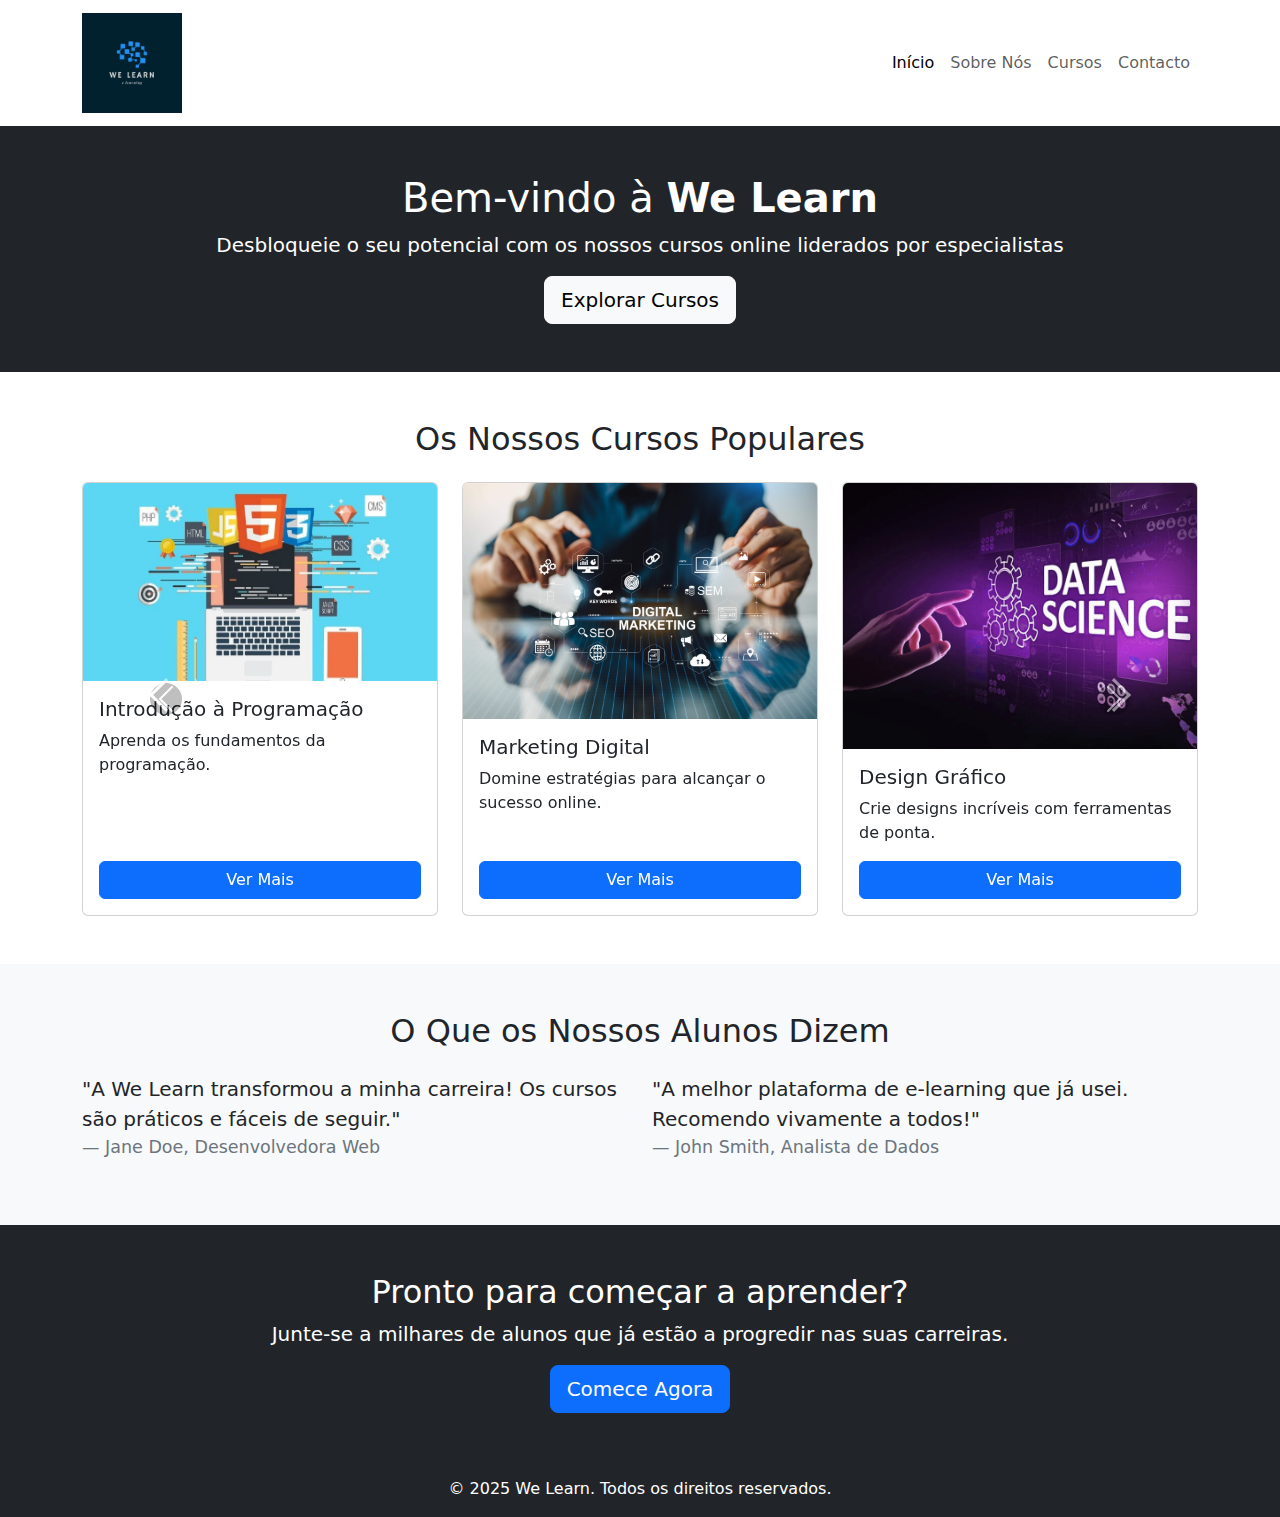
<file: index.html>
<!DOCTYPE html>
<html lang="pt">
<head>
  <meta charset="UTF-8">
  <meta name="viewport" content="width=device-width, initial-scale=1.0">
  <title>We Learn - Serviços de E-Learning</title>

  <!-- Bootstrap 5 CSS -->
  <link href="https://cdn.jsdelivr.net/npm/bootstrap@5.3.0-alpha1/dist/css/bootstrap.min.css" rel="stylesheet">
  
  <!-- Custom CSS -->
  <link rel="stylesheet" href="css/main.css">
  <!-- ANIMATE CSS -->
  <link rel="stylesheet" href="https://cdnjs.cloudflare.com/ajax/libs/animate.css/4.1.1/animate.min.css"/>
</head>
<body>
    <!-- Barra de Navegação -->
    <nav class="navbar navbar-expand-lg">
        <div class="container">
         <!-- Logo with responsive classes -->
         <a class="navbar-brand d-flex align-items-center" href="#">
            <img src="assets/images/we.png" alt="We Learn Logo" class="img-fluid" style="height: 100px;">
          </a>
          <button class="navbar-toggler" type="button" data-bs-toggle="collapse" data-bs-target="#navbarNav">
            <span class="navbar-toggler-icon"></span>
          </button>
          <div class="collapse navbar-collapse" id="navbarNav">
            <ul class="navbar-nav ms-auto">
              <li class="nav-item"><a class="nav-link active" href="index.html">Início</a></li>
              <li class="nav-item"><a class="nav-link" href="about.html">Sobre Nós</a></li>
              <li class="nav-item"><a class="nav-link" href="courses.html">Cursos</a></li>
              <li class="nav-item"><a class="nav-link" href="contacts.html">Contacto</a></li>
            </ul>
          </div>
        </div>
      </nav>

  <!-- Secção Hero -->
  <header class="bg-dark text-white text-center py-5 animate__animated animate__fadeIn">
    <div class="container">
      <h1>Bem-vindo à <b>We Learn</b></h1>
      <p class="lead">Desbloqueie o seu potencial com os nossos cursos online liderados por especialistas</p>
      <a href="courses.html" class="btn btn-light btn-lg">Explorar Cursos</a>
    </div>
  </header>

  <section id="courses" class="py-5 animate__animated animate__fadeIn">
    <div class="container">
      <h2 class="text-center mb-4">Os Nossos Cursos Populares</h2>
      <div id="courseCarousel" class="carousel slide" data-bs-ride="carousel">
        <div class="carousel-inner">
          <!-- Carousel Item 1 -->
          <div class="carousel-item active">
            <div class="row">
              <div class="col-md-4">
                <div class="card h-100">
                  <img src="assets/images/course1.jpeg" class="card-img-top" alt="Curso de Programação">
                  <div class="card-body">
                    <h5 class="course-title">Introdução à Programação</h5>
                    <p class="card-text">Aprenda os fundamentos da programação.</p>
                    <a href="course.html?id=1"  class="btn btn-primary">Ver Mais</a>
                  </div>
                </div>
              </div>
              <div class="col-md-4">
                <div class="card h-100">
                  <img src="assets/images/course2.jpeg" class="card-img-top" alt="Curso de Marketing Digital">
                  <div class="card-body">
                    <h5 class="course-title">Marketing Digital</h5>
                    <p class="card-text">Domine estratégias para alcançar o sucesso online.</p>
                    <a href="course.html?id=2"  class="btn btn-primary">Ver Mais</a>
                  </div>
                </div>
              </div>
              <div class="col-md-4">
                <div class="card h-100">
                  <img src="assets/images/course3.png" class="card-img-top" alt="Curso de Design Gráfico">
                  <div class="card-body">
                    <h5 class="course-title">Design Gráfico</h5>
                    <p class="card-text">Crie designs incríveis com ferramentas de ponta.</p>
                    <a href="course.html?id=3"  class="btn btn-primary">Ver Mais</a>
                  </div>
                </div>
              </div>
            </div>
          </div>
  
          <!-- Carousel Item 2 -->
          <div class="carousel-item">
            <div class="row">
              <div class="col-md-4">
                <div class="card h-100">
                  <img src="assets/images/course4.jpeg" class="card-img-top" alt="Curso de Excel Avançado">
                  <div class="card-body">
                    <h5 class="course-title">Excel Avançado</h5>
                    <p class="card-text">Aprofunde as suas habilidades no Excel.</p>
                    <a href="course.html?id=4"  class="btn btn-primary">Ver Mais</a>
                  </div>
                </div>
              </div>
              <div class="col-md-4">
                <div class="card h-100">
                  <img src="assets/images/course5.jpg" class="card-img-top" alt="Curso de Inglês">
                  <div class="card-body">
                    <h5 class="course-title">Aprenda Inglês</h5>
                    <p class="card-text">Domine o idioma global e abra novas oportunidades.</p>
                    <a href="course.html?id=5"  class="btn btn-primary">Ver Mais</a>
                  </div>
                </div>
              </div>
              <div class="col-md-4">
                <div class="card h-100">
                  <img src="assets/images/course6.png" class="card-img-top" alt="Curso de Fotografia">
                  <div class="card-body">
                    <h5 class="course-title">Fotografia Profissional</h5>
                    <p class="card-text">Aprenda os segredos da fotografia criativa.</p>
                    <a href="course.html?id=6"  class="btn btn-primary">Ver Mais</a>
                  </div>
                </div>
              </div>
            </div>
          </div>
        </div>
  
        <!-- Carousel Controls -->
        <button class="carousel-control-prev" type="button" data-bs-target="#courseCarousel" data-bs-slide="prev">
          <span class="carousel-control-prev-icon" aria-hidden="true"></span>
          <span class="visually-hidden">Previous</span>
        </button>
        <button class="carousel-control-next" type="button" data-bs-target="#courseCarousel" data-bs-slide="next">
          <span class="carousel-control-next-icon" aria-hidden="true"></span>
          <span class="visually-hidden">Next</span>
        </button>
      </div>
    </div>
  </section>
  
  
  
  
  <!-- Secção de Testemunhos -->
  <section id="testimonials" class="bg-light py-5 animate__animated animate__fadeIn">
    <div class="container">
      <h2 class="text-center mb-4">O Que os Nossos Alunos Dizem</h2>
      <div class="row">
        <div class="col-md-6">
          <blockquote class="blockquote">
            <p>"A We Learn transformou a minha carreira! Os cursos são práticos e fáceis de seguir."</p>
            <footer class="blockquote-footer">Jane Doe, Desenvolvedora Web</footer>
          </blockquote>
        </div>
        <div class="col-md-6">
          <blockquote class="blockquote">
            <p>"A melhor plataforma de e-learning que já usei. Recomendo vivamente a todos!"</p>
            <footer class="blockquote-footer">John Smith, Analista de Dados</footer>
          </blockquote>
        </div>
      </div>
    </div>
  </section>

  <!-- Secção de Call to Action -->
  <section id="cta" class="text-white text-center bg-dark py-5 animate__animated animate__fadeIn">
    <div class="container">
      <h2>Pronto para começar a aprender?</h2>
      <p class="lead">Junte-se a milhares de alunos que já estão a progredir nas suas carreiras.</p>
      <a href="contacts.html" class="btn btn-primary btn-lg">Comece Agora</a>
    </div>
  </section>

  <!-- Rodapé -->
  <footer class="bg-dark text-white text-center py-3">
    <p class="mb-0">&copy; 2025 We Learn. Todos os direitos reservados.</p>
  </footer>

  <!-- Bootstrap 5 JS -->
  <script src="https://cdn.jsdelivr.net/npm/bootstrap@5.3.0-alpha1/dist/js/bootstrap.bundle.min.js"></script>

  <!-- jQuery -->
  <script src="https://code.jquery.com/jquery-3.6.4.min.js"></script>

  <!-- Custom JS -->
</body>
</html>
</file>
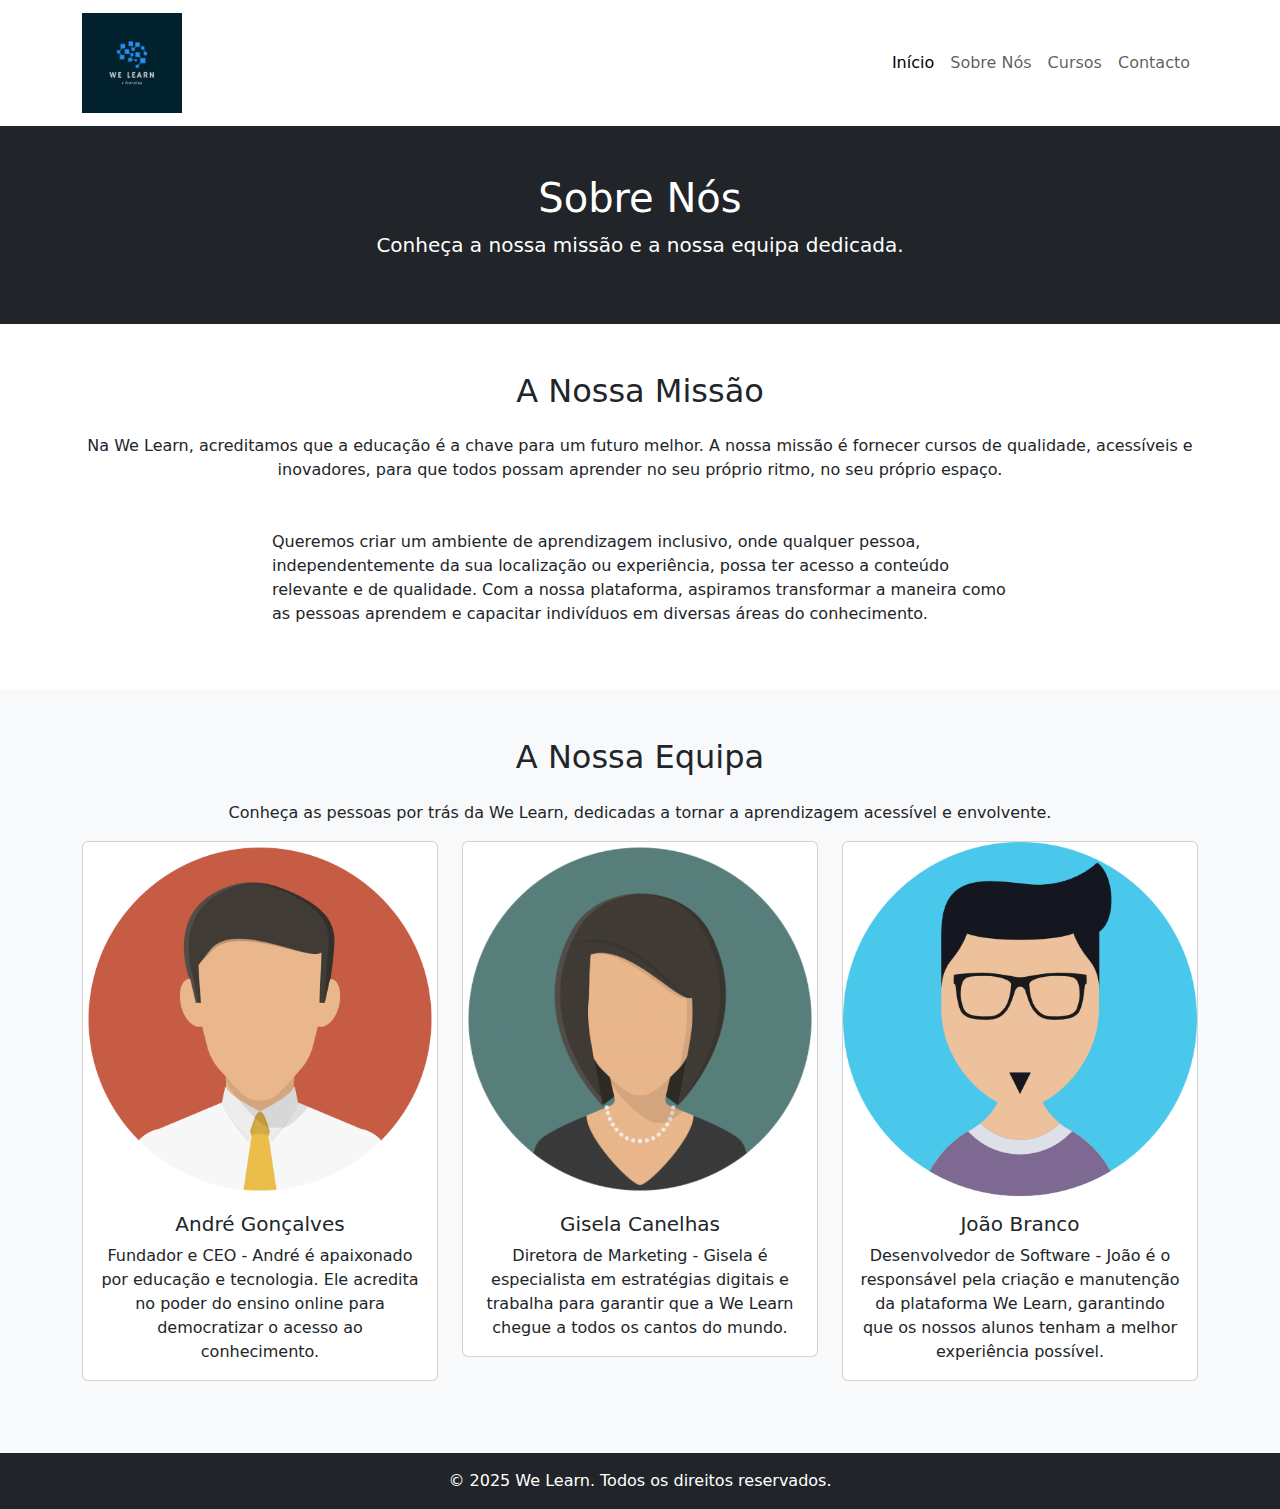
<file: about.html>
<!DOCTYPE html>
<html lang="pt">
<head>
  <meta charset="UTF-8">
  <meta name="viewport" content="width=device-width, initial-scale=1.0">
  <title>Sobre Nós - We Learn</title>

  <!-- Bootstrap 5 CSS -->
  <link href="https://cdn.jsdelivr.net/npm/bootstrap@5.3.0-alpha1/dist/css/bootstrap.min.css" rel="stylesheet">

  <!-- Custom CSS -->
  <link rel="stylesheet" href="css/main.css">

  <!-- ANIMATE CSS -->
  <link rel="stylesheet" href="https://cdnjs.cloudflare.com/ajax/libs/animate.css/4.1.1/animate.min.css"/>
</head>
<body>

   <!-- Barra de Navegação -->
   <nav class="navbar navbar-expand-lg">
    <div class="container">
    <!-- Logo with responsive classes -->
     <a class="navbar-brand d-flex align-items-center" href="#">
        <img src="assets/images/we.png" alt="We Learn Logo" class="img-fluid" style="height: 100px;">
      </a>
      <button class="navbar-toggler" type="button" data-bs-toggle="collapse" data-bs-target="#navbarNav">
        <span class="navbar-toggler-icon"></span>
      </button>
      <div class="collapse navbar-collapse" id="navbarNav">
        <ul class="navbar-nav ms-auto">
          <li class="nav-item"><a class="nav-link active" href="index.html">Início</a></li>
          <li class="nav-item"><a class="nav-link" href="about.html">Sobre Nós</a></li>
          <li class="nav-item"><a class="nav-link" href="courses.html">Cursos</a></li>
          <li class="nav-item"><a class="nav-link" href="contacts.html">Contacto</a></li>
        </ul>
      </div>
    </div>
  </nav>

  <!-- Cabeçalho da Página -->
  <header class="bg-dark text-white text-center py-5 animate__animated animate__fadeIn">
    <div class="container">
      <h1>Sobre Nós</h1>
      <p class="lead">Conheça a nossa missão e a nossa equipa dedicada.</p>
    </div>
  </header>

  <!-- Seção sobre a missão -->
  <section class="py-5 animate__animated animate__fadeIn">
    <div class="container">
      <h2 class="text-center mb-4">A Nossa Missão</h2>
      <p class="text-center">Na We Learn, acreditamos que a educação é a chave para um futuro melhor. A nossa missão é fornecer cursos de qualidade, acessíveis e inovadores, para que todos possam aprender no seu próprio ritmo, no seu próprio espaço.</p>
      <div class="row justify-content-center mt-5">
        <div class="col-md-8">
          <p>Queremos criar um ambiente de aprendizagem inclusivo, onde qualquer pessoa, independentemente da sua localização ou experiência, possa ter acesso a conteúdo relevante e de qualidade. Com a nossa plataforma, aspiramos transformar a maneira como as pessoas aprendem e capacitar indivíduos em diversas áreas do conhecimento.</p>
        </div>
      </div>
    </div>
  </section>

  <!-- Seção sobre a equipa -->
  <section class="bg-light py-5 animate__animated animate__fadeIn">
    <div class="container">
      <h2 class="text-center mb-4">A Nossa Equipa</h2>
      <p class="text-center">Conheça as pessoas por trás da We Learn, dedicadas a tornar a aprendizagem acessível e envolvente.</p>

      <div class="row text-center">
        <!-- Membro 1 -->
        <div class="col-md-4 animate__animated animate__backInUp">
          <div class="card mb-4">
            <img src="assets/images/avatar.png" class="card-img-top" alt="André Gonçalves">
            <div class="card-body">
              <h5 class="card-title">André Gonçalves</h5>
              <p class="card-text">Fundador e CEO - André é apaixonado por educação e tecnologia. Ele acredita no poder do ensino online para democratizar o acesso ao conhecimento.</p>
            </div>
          </div>
        </div>

        <!-- Membro 2 -->
        <div class="col-md-4 animate__animated animate__backInUp">
          <div class="card mb-4">
            <img src="assets/images/avatar2.png" class="card-img-top" alt="Gisela Canelhas">
            <div class="card-body">
              <h5 class="card-title">Gisela Canelhas</h5>
              <p class="card-text">Diretora de Marketing - Gisela é especialista em estratégias digitais e trabalha para garantir que a We Learn chegue a todos os cantos do mundo.</p>
            </div>
          </div>
        </div>
        <!-- Membro 3 -->
        <div class="col-md-4 animate__animated animate__backInUp">
          <div class="card mb-4 ">
            <img src="assets/images/avatar3.png" class="card-img-top" alt="João Branco">
            <div class="card-body">
              <h5 class="card-title">João Branco</h5>
              <p class="card-text">Desenvolvedor de Software - João é o responsável pela criação e manutenção da plataforma We Learn, garantindo que os nossos alunos tenham a melhor experiência possível.</p>
            </div>
          </div>
        </div>
      </div>
    </div>
  </section>

  <!-- Rodapé -->
  <footer class="bg-dark text-white text-center py-3">
    <p class="mb-0">&copy; 2025 We Learn. Todos os direitos reservados.</p>
  </footer>

  <!-- Bootstrap 5 JS -->
  <script src="https://cdn.jsdelivr.net/npm/bootstrap@5.3.0-alpha1/dist/js/bootstrap.bundle.min.js"></script>
</body>
</html>
</file>
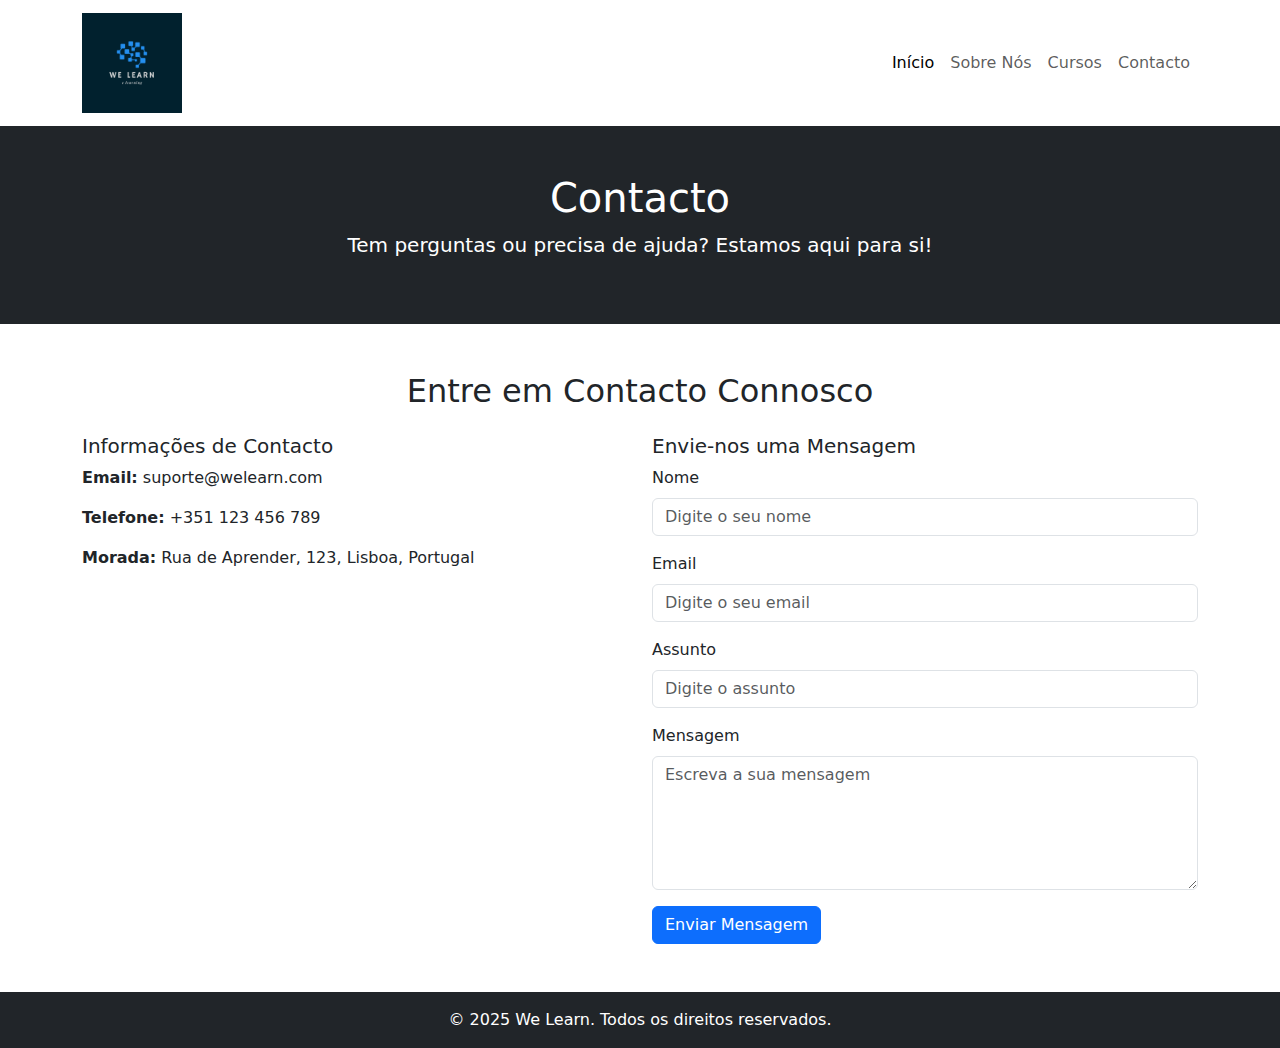
<file: contacts.html>
<!DOCTYPE html>
<html lang="pt">
<head>
  <meta charset="UTF-8">
  <meta name="viewport" content="width=device-width, initial-scale=1.0">
  <title>Contacto - We Learn</title>

  <!-- Bootstrap 5 CSS -->
  <link href="https://cdn.jsdelivr.net/npm/bootstrap@5.3.0-alpha1/dist/css/bootstrap.min.css" rel="stylesheet">

  <!-- Custom CSS -->
  <link rel="stylesheet" href="css/main.css">
  <!-- ANIMATE CSS -->
  <link rel="stylesheet" href="https://cdnjs.cloudflare.com/ajax/libs/animate.css/4.1.1/animate.min.css"/>
</head>
<body>
     <!-- Barra de Navegação -->
     <nav class="navbar navbar-expand-lg">
        <div class="container">
         <!-- Logo with responsive classes -->
         <a class="navbar-brand d-flex align-items-center" href="#">
            <img src="assets/images/we.png" alt="We Learn Logo" class="img-fluid" style="height: 100px;">
          </a>
          <button class="navbar-toggler" type="button" data-bs-toggle="collapse" data-bs-target="#navbarNav">
            <span class="navbar-toggler-icon"></span>
          </button>
          <div class="collapse navbar-collapse" id="navbarNav">
            <ul class="navbar-nav ms-auto">
              <li class="nav-item"><a class="nav-link active" href="index.html">Início</a></li>
              <li class="nav-item"><a class="nav-link" href="about.html">Sobre Nós</a></li>
              <li class="nav-item"><a class="nav-link" href="courses.html">Cursos</a></li>
              <li class="nav-item"><a class="nav-link" href="contacts.html">Contacto</a></li>
            </ul>
          </div>
        </div>
      </nav>

  <!-- Cabeçalho da Página -->
  <header class="bg-dark text-white text-center py-5 animate__animated animate__fadeIn">
    <div class="container">
      <h1>Contacto</h1>
      <p class="lead">Tem perguntas ou precisa de ajuda? Estamos aqui para si!</p>
    </div>
  </header>

  <!-- Formulário de Contacto -->
  <section class="py-5 animate__animated animate__fadeIn">
    <div class="container">
      <h2 class="text-center mb-4">Entre em Contacto Connosco</h2>
      <div class="row">
        <div class="col-md-6">
          <h5>Informações de Contacto</h5>
          <p><strong>Email:</strong> suporte@welearn.com</p>
          <p><strong>Telefone:</strong> +351 123 456 789</p>
          <p><strong>Morada:</strong> Rua de Aprender, 123, Lisboa, Portugal</p>
        </div>
        <div class="col-md-6">
          <h5>Envie-nos uma Mensagem</h5>
          <form id="contactForm" novalidate>
            <div class="mb-3">
              <label for="name" class="form-label">Nome</label>
              <input type="text" class="form-control" id="name" placeholder="Digite o seu nome" required>
              <div class="error animate__animated animate__shakeX" id="nameError"></div>
            </div>
            <div class="mb-3">
              <label for="email" class="form-label">Email</label>
              <input type="email" class="form-control" id="email" placeholder="Digite o seu email" required>
              <div class="error animate__animated animate__shakeX" id="emailError"></div>
            </div>
            <div class="mb-3">
              <label for="subject" class="form-label">Assunto</label>
              <input type="text" class="form-control" id="subject" placeholder="Digite o assunto" required>
              <div class="error animate__animated animate__shakeX" id="subjectError"></div>
            </div>
            <div class="mb-3">
              <label for="message" class="form-label">Mensagem</label>
              <textarea class="form-control" id="message" rows="5" placeholder="Escreva a sua mensagem" required></textarea>
              <div class="error animate__animated animate__shakeX" id="messageError"></div>
            </div>
            <button type="submit" class="btn btn-primary">Enviar Mensagem</button>
            <div class="success mt-3" id="successMessage" style="display: none;">Mensagem enviada com sucesso!</div>
          </form>
        </div>
      </div>
    </div>
  </section>

  <!-- Rodapé -->
  <footer class="bg-dark text-white text-center py-3 animate__animated animate__fadeIn">
    <p class="mb-0">&copy; 2025 We Learn. Todos os direitos reservados.</p>
  </footer>

  <!-- Bootstrap 5 JS -->
  <script src="https://cdn.jsdelivr.net/npm/bootstrap@5.3.0-alpha1/dist/js/bootstrap.bundle.min.js"></script>

  <!-- jQuery -->
  <script src="https://code.jquery.com/jquery-3.6.4.min.js"></script>

  <script src="js/main.js"></script>

  <!-- Custom JS -->
<script>
    // Form Validation
    document.getElementById("contactForm").addEventListener("submit", function (e) {
      e.preventDefault();
  
      // Clear previous errors
      document.querySelectorAll(".error").forEach((el) => (el.textContent = ""));
      document.getElementById("successMessage").style.display = "none";
  
      // Get form values
      const name = document.getElementById("name").value.trim();
      const email = document.getElementById("email").value.trim();
      const subject = document.getElementById("subject").value.trim();
      const message = document.getElementById("message").value.trim();
  
      let valid = true;
  
      // Validation logic
      if (name === "") {
        document.getElementById("nameError").textContent = "O nome é obrigatório.";
        valid = false;
      }
      if (email === "") {
        document.getElementById("emailError").textContent = "O email é obrigatório.";
        valid = false;
      } else if (!/^[^\s@]+@[^\s@]+\.[^\s@]+$/.test(email)) {
        document.getElementById("emailError").textContent = "O email não é válido.";
        valid = false;
      }
      if (subject === "") {
        document.getElementById("subjectError").textContent = "O assunto é obrigatório.";
        valid = false;
      }
      if (message === "") {
        document.getElementById("messageError").textContent = "A mensagem é obrigatória.";
        valid = false;
      } else if (message.length < 10) {
        document.getElementById("messageError").textContent = "A mensagem deve ter pelo menos 10 caracteres.";
        valid = false;
      }
  
      // If valid, show success message
      if (valid) {
        document.getElementById("successMessage").style.display = "block";
        document.getElementById("contactForm").reset(); // Reset form
      }
    });
  
</script>
</body>
</html>
</file>
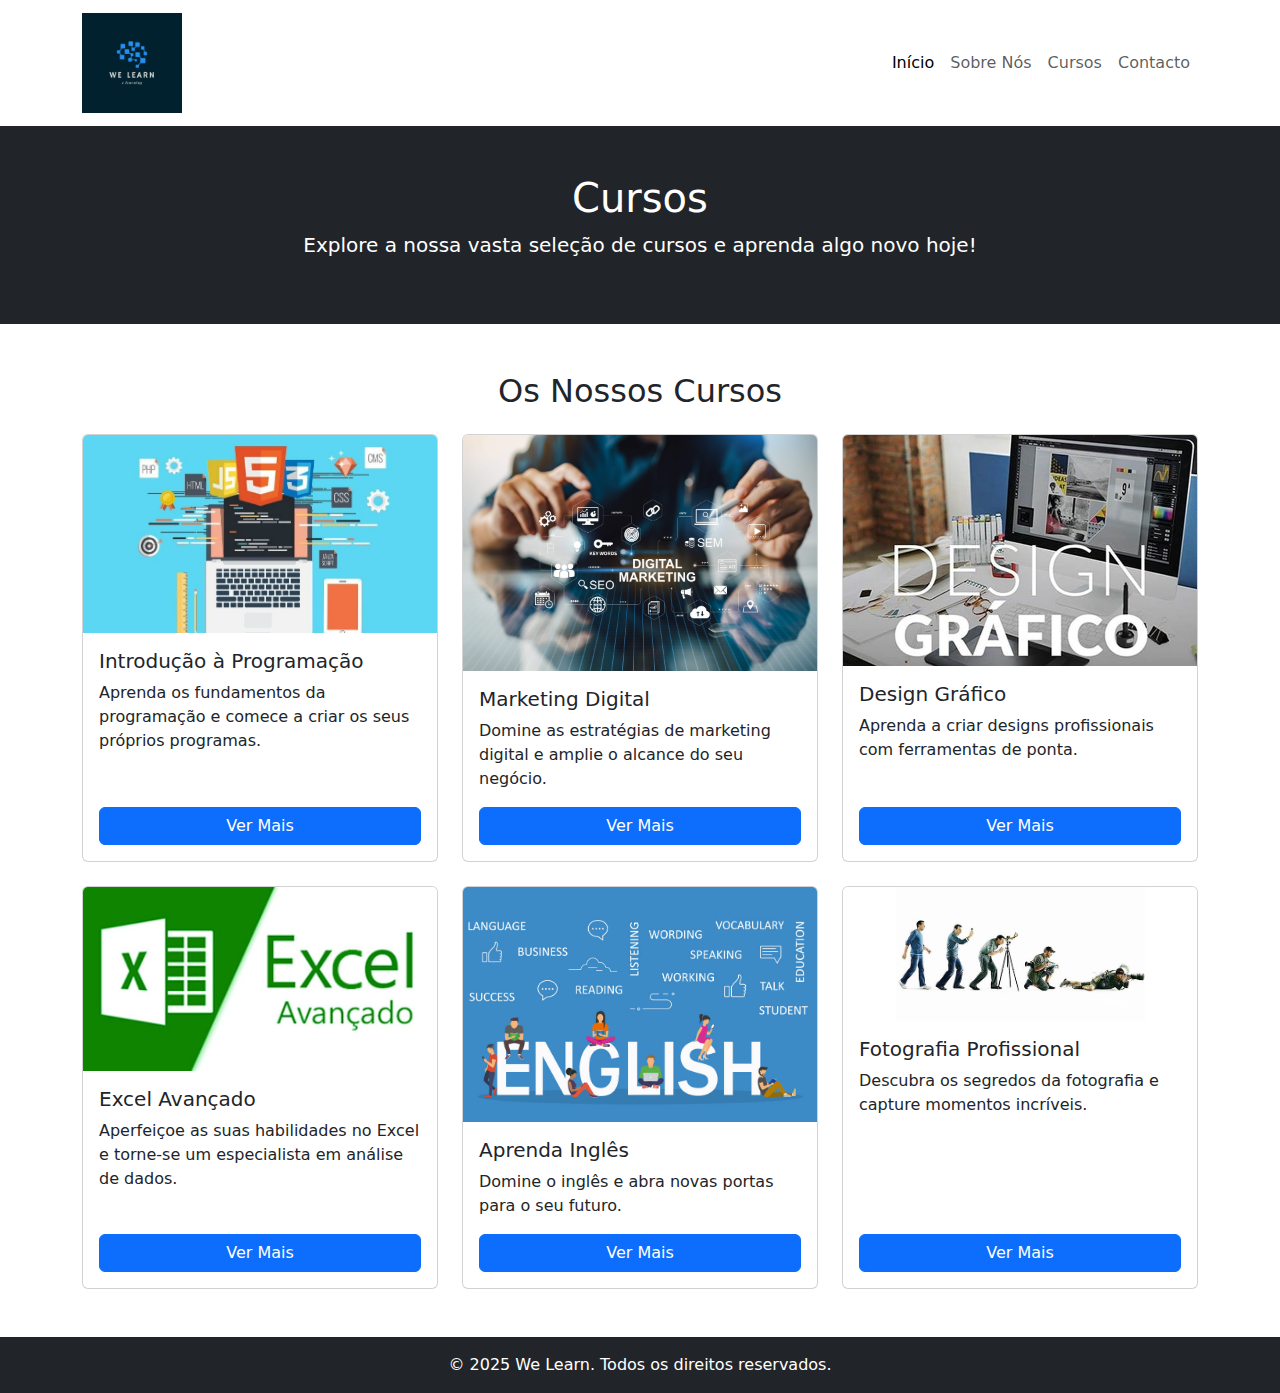
<file: courses.html>
<!DOCTYPE html>
<html lang="pt">
<head>
  <meta charset="UTF-8">
  <meta name="viewport" content="width=device-width, initial-scale=1.0">
  <title>Cursos - We Learn</title>
<style>
 
</style>

  <!-- Bootstrap 5 CSS -->
  <link href="https://cdn.jsdelivr.net/npm/bootstrap@5.3.0-alpha1/dist/css/bootstrap.min.css" rel="stylesheet">

  <!-- Custom CSS -->
  <link rel="stylesheet" href="css/main.css">
  <!-- ANIMATE CSS -->
  <link rel="stylesheet" href="https://cdnjs.cloudflare.com/ajax/libs/animate.css/4.1.1/animate.min.css"/>
</head>
<body>
     <!-- Barra de Navegação -->
     <nav class="navbar navbar-expand-lg">
        <div class="container">
         <!-- Logo with responsive classes -->
         <a class="navbar-brand d-flex align-items-center" href="#">
            <img src="assets/images/we.png" alt="We Learn Logo" class="img-fluid" style="height: 100px;">
          </a>
          <button class="navbar-toggler" type="button" data-bs-toggle="collapse" data-bs-target="#navbarNav">
            <span class="navbar-toggler-icon"></span>
          </button>
          <div class="collapse navbar-collapse" id="navbarNav">
            <ul class="navbar-nav ms-auto">
              <li class="nav-item"><a class="nav-link active" href="index.html">Início</a></li>
              <li class="nav-item"><a class="nav-link" href="about.html">Sobre Nós</a></li>
              <li class="nav-item"><a class="nav-link" href="courses.html">Cursos</a></li>
              <li class="nav-item"><a class="nav-link" href="contacts.html">Contacto</a></li>
            </ul>
          </div>
        </div>
      </nav>

  <!-- Cabeçalho da Página -->
  <header class="bg-dark text-white text-center py-5 animate__animated animate__fadeIn">
    <div class="container">
      <h1>Cursos</h1>
      <p class="lead">Explore a nossa vasta seleção de cursos e aprenda algo novo hoje!</p>
    </div>
  </header>

  <!-- Lista de Cursos -->
  <section class="py-5 animate__animated animate__fadeIn">
    <div class="container">
      <h2 class="text-center mb-4">Os Nossos Cursos</h2>
      <div class="row g-4">
        <!-- Curso 1 -->
        <div class="col-md-4">
          <div class="card h-100">
            <img src="assets/images/course1.jpeg" class="card-img-top" alt="Curso de Programação">
            <div class="card-body">
              <h5 class="card-title">Introdução à Programação</h5>
              <p class="card-text">Aprenda os fundamentos da programação e comece a criar os seus próprios programas.</p>
              <a href="course.html?id=1" class="btn btn-primary">Ver Mais</a>
            </div>
          </div>
        </div>

        <!-- Curso 2 -->
        <div class="col-md-4">
          <div class="card h-100">
            <img src="assets/images/course2.jpeg" class="card-img-top" alt="Curso de Marketing Digital">
            <div class="card-body">
              <h5 class="card-title">Marketing Digital</h5>
              <p class="card-text flex-grow-1">Domine as estratégias de marketing digital e amplie o alcance do seu negócio.</p>
              <a href="course.html?id=2" class="btn btn-primary">Ver Mais</a>
            </div>
          </div>
        </div>

        <!-- Curso 3 -->
        <div class="col-md-4">
          <div class="card h-100">
            <img src="assets/images/course3.jpeg" class="card-img-top" alt="Curso de Design Gráfico">
            <div class="card-body">
              <h5 class="card-title">Design Gráfico</h5>
              <p class="card-text flex-grow-1">Aprenda a criar designs profissionais com ferramentas de ponta.</p>
              <a href="course.html?id=3" class="btn btn-primary">Ver Mais</a>
            </div>
          </div>
        </div>

        <!-- Curso 4 -->
        <div class="col-md-4">
          <div class="card h-100">
            <img src="assets/images/course4.jpeg" class="card-img-top" alt="Curso de Excel Avançado">
            <div class="card-body">
              <h5 class="card-title">Excel Avançado</h5>
              <p class="card-text flex-grow-1">Aperfeiçoe as suas habilidades no Excel e torne-se um especialista em análise de dados.</p>
              <a href="course.html?id=4" class="btn btn-primary">Ver Mais</a>
            </div>
          </div>
        </div>

        <!-- Curso 5 -->
        <div class="col-md-4">
          <div class="card h-100">
            <img src="assets/images/course5.jpg" class="card-img-top" alt="Curso de Línguas">
            <div class="card-body">
              <h5 class="card-title">Aprenda Inglês</h5>
              <p class="card-text flex-grow-1">Domine o inglês e abra novas portas para o seu futuro.</p>
              <a href="course.html?id=5" class="btn btn-primary">Ver Mais</a>
            </div>
          </div>
        </div>

        <!-- Curso 6 -->
        <div class="col-md-4">
          <div class="card h-100">
            <img src="assets/images/course6.png" class="card-img-top" alt="Curso de Fotografia">
            <div class="card-body d-flex flex-column">
              <h5 class="card-title">Fotografia Profissional</h5>
              <p class="card-text flex-grow-1">Descubra os segredos da fotografia e capture momentos incríveis.</p>
              <a href="course.html?id=6" class="btn btn-primary">Ver Mais</a>
            </div>
          </div>
        </div>
      </div>
    </div>
  </section>

  <!-- Rodapé -->
  <footer class="bg-dark text-white text-center py-3">
    <p class="mb-0">&copy; 2025 We Learn. Todos os direitos reservados.</p>
  </footer>

  <!-- Bootstrap 5 JS -->
  <script src="https://cdn.jsdelivr.net/npm/bootstrap@5.3.0-alpha1/dist/js/bootstrap.bundle.min.js"></script>

  <!-- jQuery -->
  <script src="https://code.jquery.com/jquery-3.6.4.min.js"></script>
</body>

</html>
</file>
<file: css/main.css>
/* Change the color and background of carousel arrows */
 .carousel-control-prev-icon,
 .carousel-control-next-icon {
   background-color: rgba(0, 0, 0, 0.5); /* Semi-transparent black background */
   border-radius: 50%; /* Make the background circular */
 }

 .carousel-control-prev-icon::after,
 .carousel-control-next-icon::after {
   content: ''; /* Prevent default arrows from showing */
   display: inline-block;
   width: 1.5rem;
   height: 1.5rem;
   border-style: solid;
   border-width: 0.2rem 0.2rem 0 0;
   transform: rotate(45deg);
   color: white;
 }

 .carousel-control-prev-icon::after {
   transform: rotate(-135deg); /* Rotate for the left arrow */
   border-color: white;
 }

 .carousel-control-next-icon::after {
   transform: rotate(45deg); /* Rotate for the right arrow */
   border-color: white;
 }

 .error {
  color: red;
  font-size: 0.9rem;
}
.success {
  color: green;
  font-size: 1rem;
  font-weight: bold;
}

.card-body {
  display: flex;
  flex-direction: column;
}

.card-body .card-text {
  flex-grow: 1; /* Push the button to the bottom */
}

.card-body .btn {
  margin-top: auto; /* Adds spacing and ensures consistent alignment */
}
</file>
